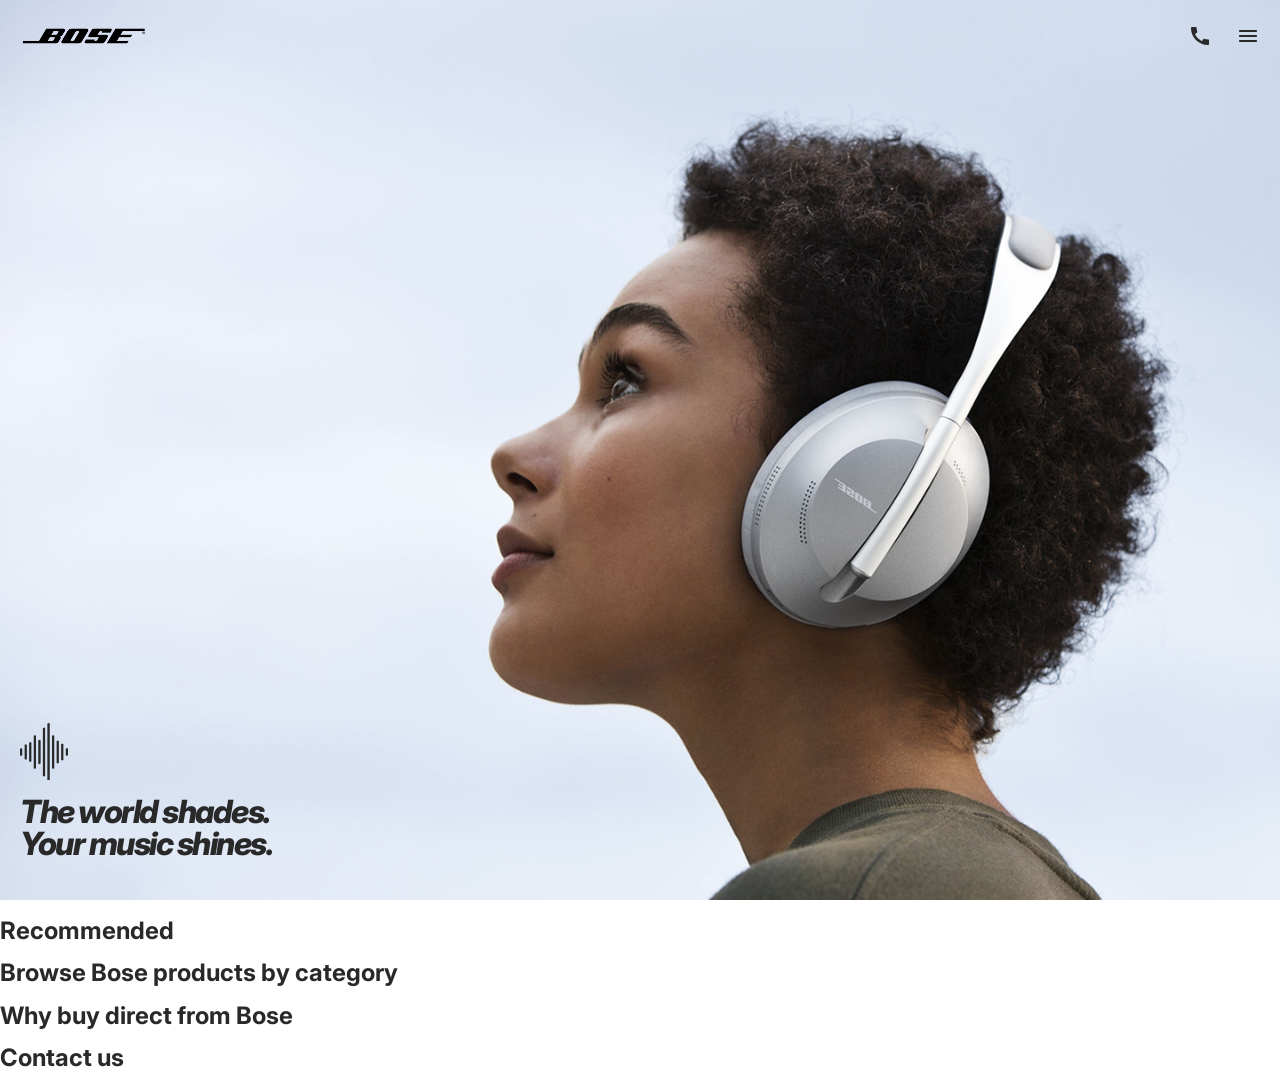
<file: src/index.html>
<!-- #region Head -->
<!doctype html>
<html
  lang="en"
  class="page"
>
  <head>
    <meta charset="UTF-8" />
    <meta
      name="viewport"
      content="width=device-width, initial-scale=1.0"
    />
    <title>Bosse</title>

    <link
      rel="preconnect"
      href="https://fonts.googleapis.com"
    />
    <link
      rel="preconnect"
      href="https://fonts.gstatic.com"
      crossorigin="anonymous"
    />
    <link
      href="https://fonts.googleapis.com/css2?family=Inter:ital,opsz,wght@0,14..32,100..900;1,14..32,100..900&display=swap"
      rel="stylesheet"
    />

    <link
      rel="stylesheet"
      href="styles/style.css"
    />
  </head>
  <!-- #endregion -->

  <body class="page__body">
    <header class="header">
      <div class="top-bar">
        <a
          href="#"
          class="top-bar__logo"
        >
          <img
            src="images/logo.png"
            alt="Bose logo"
          />
        </a>

        <div class="top-bar__icons">
          <a
            href="#"
            class="icon icon--phone"
          ></a>
          <a
            href="#menu"
            class="icon icon--menu"
          ></a>
        </div>
      </div>

      <div class="header__bottom">
        <div class="header__waves"></div>
        <h1 class="header__title">
          The world shades.
          <br />
          Your music shines.
        </h1>
      </div>
    </header>

    <aside
      class="page__menu menu"
      id="menu"
    >
      <div class="top-bar menu__top">
        <a
          href="#"
          class="top-bar__logo"
        >
          <img
            src="images/logo.png"
            alt="Bose logo"
          />
        </a>

        <a
          href="#"
          class="icon icon--close"
        ></a>
      </div>

      <div class="menu__content">
        <nav class="nav menu__nav">
          <ul class="nav__list">
            <li class="nav__item">
              <a
                class="nav__link"
                href="#"
              >
                Home
              </a>
            </li>
            <li class="nav__item">
              <a
                class="nav__link"
                href="#recommended"
              >
                Recommended
              </a>
            </li>
            <li class="nav__item">
              <a
                class="nav__link"
                href="#categories"
              >
                Categories
              </a>
            </li>
            <li class="nav__item">
              <a
                class="nav__link"
                href="#how-to-buy"
              >
                How to buy
              </a>
            </li>
            <li class="nav__item">
              <a
                class="nav__link"
                href="#contacts"
              >
                Contacts
              </a>
            </li>
          </ul>
        </nav>

        <a
          href="tel:+1 234 5555-55-55"
          class="menu__phone-number"
        >
          +1 234 5555-55-55
        </a>

        <a
          href="tel:+1 234 5555-55-55"
          class="menu__call-to-order"
        >
          Call to order
        </a>
      </div>
    </aside>

    <main class="main">
      <section
        class="recommended"
        id="recommended"
      >
        <h2>Recommended</h2>
      </section>

      <section
        class="categories"
        id="categories"
      >
        <h2>Browse Bose products by category</h2>
      </section>

      <section
        class="how-to-buy"
        id="how-to-buy"
      >
        <h2>Why buy direct from Bose</h2>
      </section>

      <section
        class="contacts"
        id="contacts"
      >
        <h2>Contact us</h2>
      </section>
    </main>

    <footer class="footer"></footer>
  </body>
</html>
</file>
<file: src/styles/style.css>
@import 'blocks/page.css';
@import 'blocks/header.css';
@import 'blocks/top-bar.css';
@import 'blocks/icons.css';
@import 'blocks/menu.css';
@import 'blocks/nav.css';
</file>
